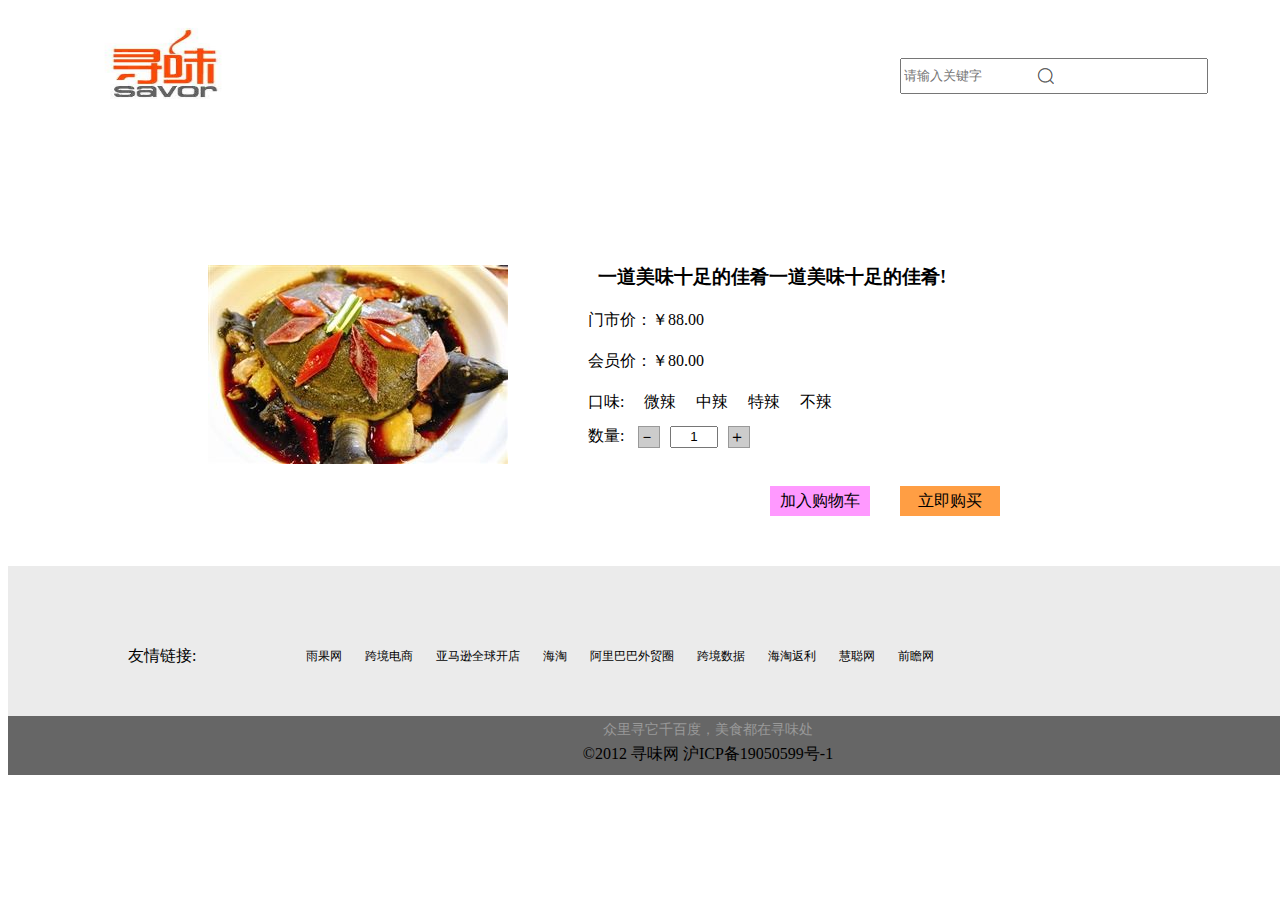
<file: html/page.html>
<!DOCTYPE html>
<html lang="en">
<head>
    <meta charset="UTF-8">
    <meta name="viewport" content="width=device-width, initial-scale=1.0">
    <meta http-equiv="X-UA-Compatible" content="ie=edge">
    <title>详情页</title>
    <link rel="stylesheet" href="../css/page.css">
</head>
<body>
    <div class="header">
        <a href="#" class="logo">
            <img src="../images/logo.jpg" />
        </a>
        
        <div class="header-c">
            <form>
                <input type="text" class="search" placeholder="请输入关键字" />
                <input type="submit" class="su" value="" />
            </form>
        </div>
    </div>

    <div class="nav">
            <div>
                <ul class="nav-ul">
                    <li class="nav-li"></li>
                </ul>
            </div>

    <div class="box">
        <div class="imgbox">
            <img src="../images/a1.png" alt="">
        </div>
        <div class="recommend">
            <h3><a href="#" class="eat">一道美味十足的佳肴一道美味十足的佳肴!</a></h3>
            <p>门市价：￥88.00</p>
            <p>会员价：￥80.00</p>
            <div class="flavor">
                <ul class="flavor-ul">
                    <li class="te">口味:</li>
                    <li><a href="#" class="la">微辣</a></li>
                    <li><a href="#" class="la">中辣</a></li>
                    <li><a href="#" class="la">特辣</a></li>
                    <li><a href="#" class="la">不辣</a></li>
                </ul>
            </div><br>
            <dl>
                <dt>数量:</dt>
                <dd>
                    <a href="#" title="减1" class="reduce">－</a>
                    <input type="text" value="1" class="tb">
                    <a href="#" title="加1" class="plus">＋</a>
                </dd>
            </dl>
            <div class="shop">
                <a href="##" class="ord">加入购物车</a>
                <a href="##" class="order">立即购买</a>
            </div>
        </div>
    </div>
    <div class="container">
            <div class="link">友情链接:</div>
            <div class="item">
                    <a href="https://www.cifnews.com/">雨果网</a>
                    <a href="https://www.cifnews.com/">跨境电商</a>
                    <a href="https://www.cifnews.com/amazon">亚马逊全球开店</a>
                    <a href="http://www.haitaozu.org/">海淘</a>
                    <a href="http://waimaoquan.alibaba.com/bbs/">阿里巴巴外贸圈</a>
                    <a href="http://www.maijia.com">跨境数据</a>
                    <a href="http://www.91lai.com/benefit/">海淘返利 </a>
                    <a href="http://www.hc360.com/">慧聪网</a>
                    <a href="http://www.qianzhan.com/">前瞻网</a>
            </div>
    </div>
    <div class="footer">
        <span>众里寻它千百度，美食都在寻味处</span>
        <div class="copy">&copy2012 寻味网 沪ICP备19050599号-1</div>
    </div>
</body>
<script src="../js/jquery.js"></script>
<script src="../js/nav.js"></script>
</html>
</file>
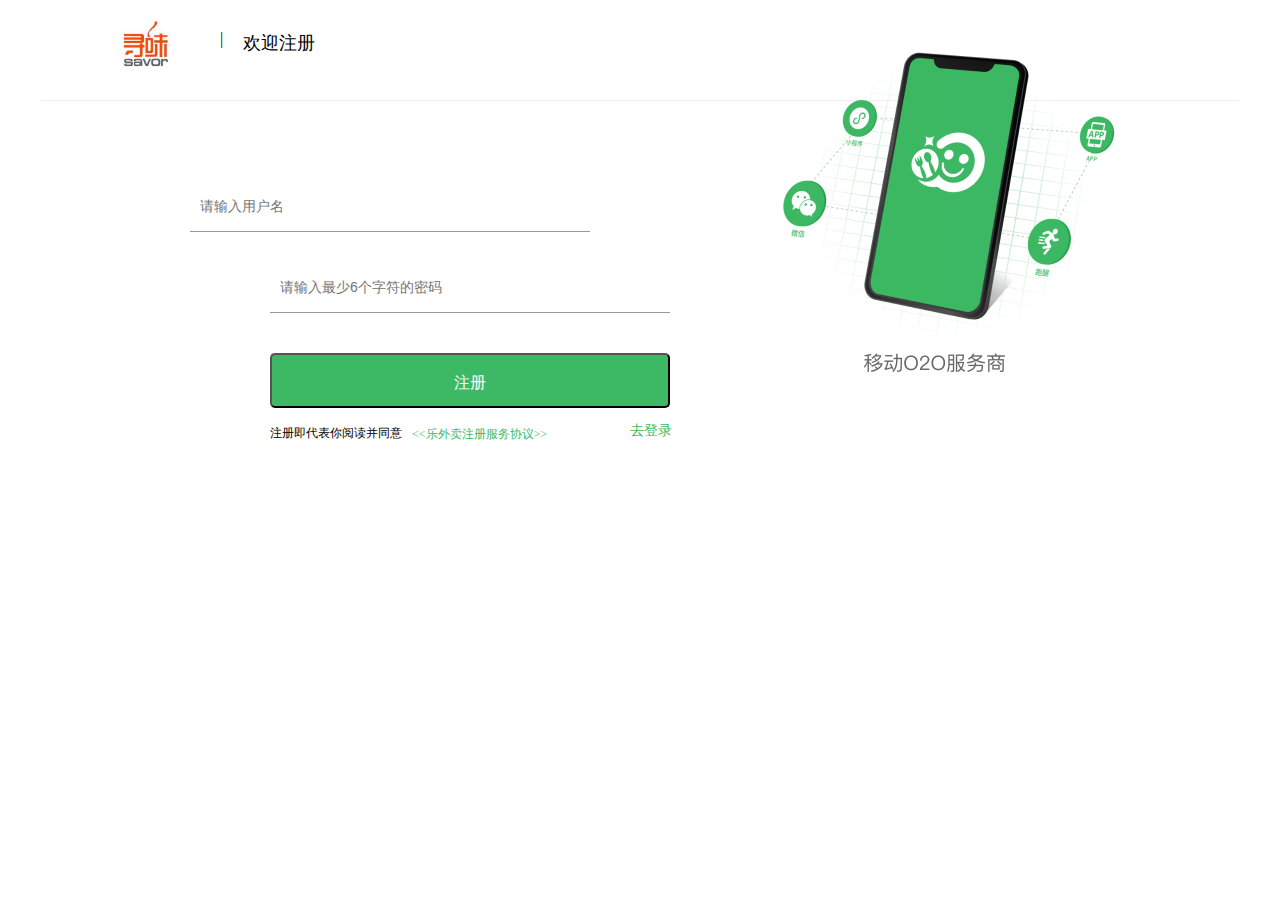
<file: html/register.html>
<!DOCTYPE html>
<html lang="en">
<head>
    <meta charset="UTF-8">
    <meta name="viewport" content="width=device-width, initial-scale=1.0">
    <meta http-equiv="X-UA-Compatible" content="ie=edge">
    <title>注册</title>
    <link rel="stylesheet" href="../css/public.css" />
    <link rel="stylesheet" href="../css/register.css" />
</head>
<body>
    <div class="header">
        <a href="#" class="logo">
            <img src="../images/logo.jpg" />
        </a>
        <span>|</span>
        <div class="login">欢迎注册</div>
    </div>
    <form action="">
            <div class="item">
                <input type="text" id="user" class="name" placeholder="请输入用户名">
                <p id="us"></p>
            </div>
            <div class="item">
                <input type="text" id="pass" class="word" required id="p" placeholder="请输入最少6个字符的密码">
                <p id="pa"></p>
            </div>
            <div class="item">
                <input type="button" id="btn" class="submit" value="注册">
            </div>
        <div class="remember">
            <div class="check">
                <div class="btn">注册即代表你阅读并同意</div>   
                <a href="#" class="text"><<乐外卖注册服务协议>></a>
            </div>
        </div>
        <div class="link">
            <a href="../html/login.html" class="forget">去登录</a>
        </div>
    </form>
    <div class="photo">
            <img src="../images/bg.png" >
    </div>
</body>
<script src="../js/register.js"></script>
</html>
</file>
<file: css/page.css>
.header{width:1400px;overflow: hidden;}
.logo{float:left;margin-left:-20px;margin-top:-10px; }
.logo img{width:350px;height: 150px;}
.header-c{float:right;}
.search{margin:0 auto;margin-right:200px;margin-top:50px;line-height: 30px;position: relative;width:300px;}
.su{background: url(../images/ss.png) no-repeat center;position: absolute;right:220px;top:58px;height: 36px;width:30px;border: 0;}

.nav{width:1400px;height:40px;}
.nav-ul{overflow: hidden;text-align: center;padding-left: 270px;}
.nav-li{list-style: none;float:left;margin:0 20px;}
a{color:#000;text-decoration: none;}
.nav-ul li .sou{display:none;position: absolute;}
.nav-ul li:hover .sou{display:block;z-index: 999;margin-top:20px;border:1px solid #f99;background:#fff;}
.nav-ul li .sou p{display:block;}

.box{overflow: hidden;position: relative;}
.imgbox{float:left;widows: 300px;height:200px;margin-left :200px;margin-top:80px;}
.recommend{float: left;width:800px;margin-left:80px;margin-top: 30px;}
h3{margin-top:50px;}
.eat{color: #000;text-decoration: none;}
.eat:hover{color:#f00;}
p{margin:20px auto;}
.flavor-ul{clear: both;padding-left:0;}
li{list-style: none;float: left;margin:auto;cursor: pointer;}
.la{color:#000;text-decoration: none;}
.la:hover{color:#f00;text-decoration: none;}
.te{margin-right:10px;border:none;}
dt{width:40px;float: left;}
.reduce{display:block;text-decoration: none;border:1px solid #999;height: 20px;width:20px;background: #ccc;float: left;}
.tb{float:left;width:40px;height:16px;line-height:20px;text-align: center;}
.plus{display:block;text-decoration: none;border:1px solid #999;height: 20px;width:20px;background: #ccc;float: left;}
.shop{overflow: hidden;width:300px;padding-top:60px;padding-bottom:50px;}
.order{display:block;float:left;width:100px;height:30px;line-height:30px;text-align:center;background:#ff9e44;color:#000;text-decoration: none; margin: 0 20px;}
.ord{display:block;float:left;background:#f9f;color:#000;text-decoration: none;
width:100px;height:30px;line-height:30px;text-align:center;}

.container{width:1400px;height:150px;margin:0 auto;background: #ebebeb;overflow: hidden;}
.link{display:block;float: left;padding:80px 0 0 120px;}
.item{display:block;float: left;padding:80px 0 0 100px;font:12px/20px "";}
a{margin:auto 10px;color:#000;text-decoration: none;}
a:hover{color:#f00;}

.footer{width:1400px;background: #666;margin:0 auto;text-align: center;}
span{font:14px/2 "";color:#999;}
.copy{padding-bottom: 10px;}
</file>
<file: css/public.css>
@charset "utf-8";
/* CSS Document */
*{margin:0;padding:0;}/*去除空隙*/
li{list-style:none;}/*去除列表符号*/
a{text-decoration:none;}/*去除下划线*/

/*溢出隐藏*/
.over{white-space:nowrap;overflow:hidden;text-overflow:ellipsis;}

/*图片垂直对齐*/
.valign{text-align:center;}
.valign img{vertical-align:middle;}
.valign i{display:inline-block;vertical-align:middle;height:100%;}
</file>
<file: css/register.css>
@charset "utf-8";

.header{border-bottom: 1px solid #f5efef;width:1200px;height: 100px;margin:0 auto;}
.logo{float:left;margin-left:30px; }
.logo img{width:150px;height: 100px;}
span{float:left;margin:30px 0 0 0px;}
.login{float: left;margin:25px 0 0 20px;font:18px/2 "";}
.name{width:400px;;height:50px;margin:80px 0 0 -30px;border:none;border-bottom: 1px solid #999;text-indent: 10px;font-size: 14px;}
.tel{width:400px;;height:50px;margin:30px 0 0 270px;border:none;border-bottom: 1px solid #999;text-indent: 10px;font-size: 14px;}
.word{width:400px;;height:50px;margin:30px 0 0 270px;border:none;border-bottom: 1px solid #999;text-indent: 10px;font-size: 14px;}
.submit{width:400px;height:55px;line-height:55px;background:#3db965;cursor: pointer;color:#fff;display: block;font-size: 16px;text-align: center;margin:40px 0 0 270px;border-radius:5px;}
.remember{display: flex;align-items: center;justify-content: space-between;}
.check{display:flex;align-items: center;justify-content: flex-start;}
.btn{margin:15px 0 0 270px;font-size: 12px;}
.text{margin-top:18px;margin-left:10px;font-size: 12px;color: #3DB965;}
.link{display: flex;align-items: center;}
.forget{color:#3db965;text-decoration: none;margin:-25px 0 0 630px;font-size: 14px;}
.photo{display: flex;align-items: center;justify-content: center;margin:-450px 0 0 650px;}
.item p{ width:400px; display: block; margin-left:266px; color: red; }
</file>
